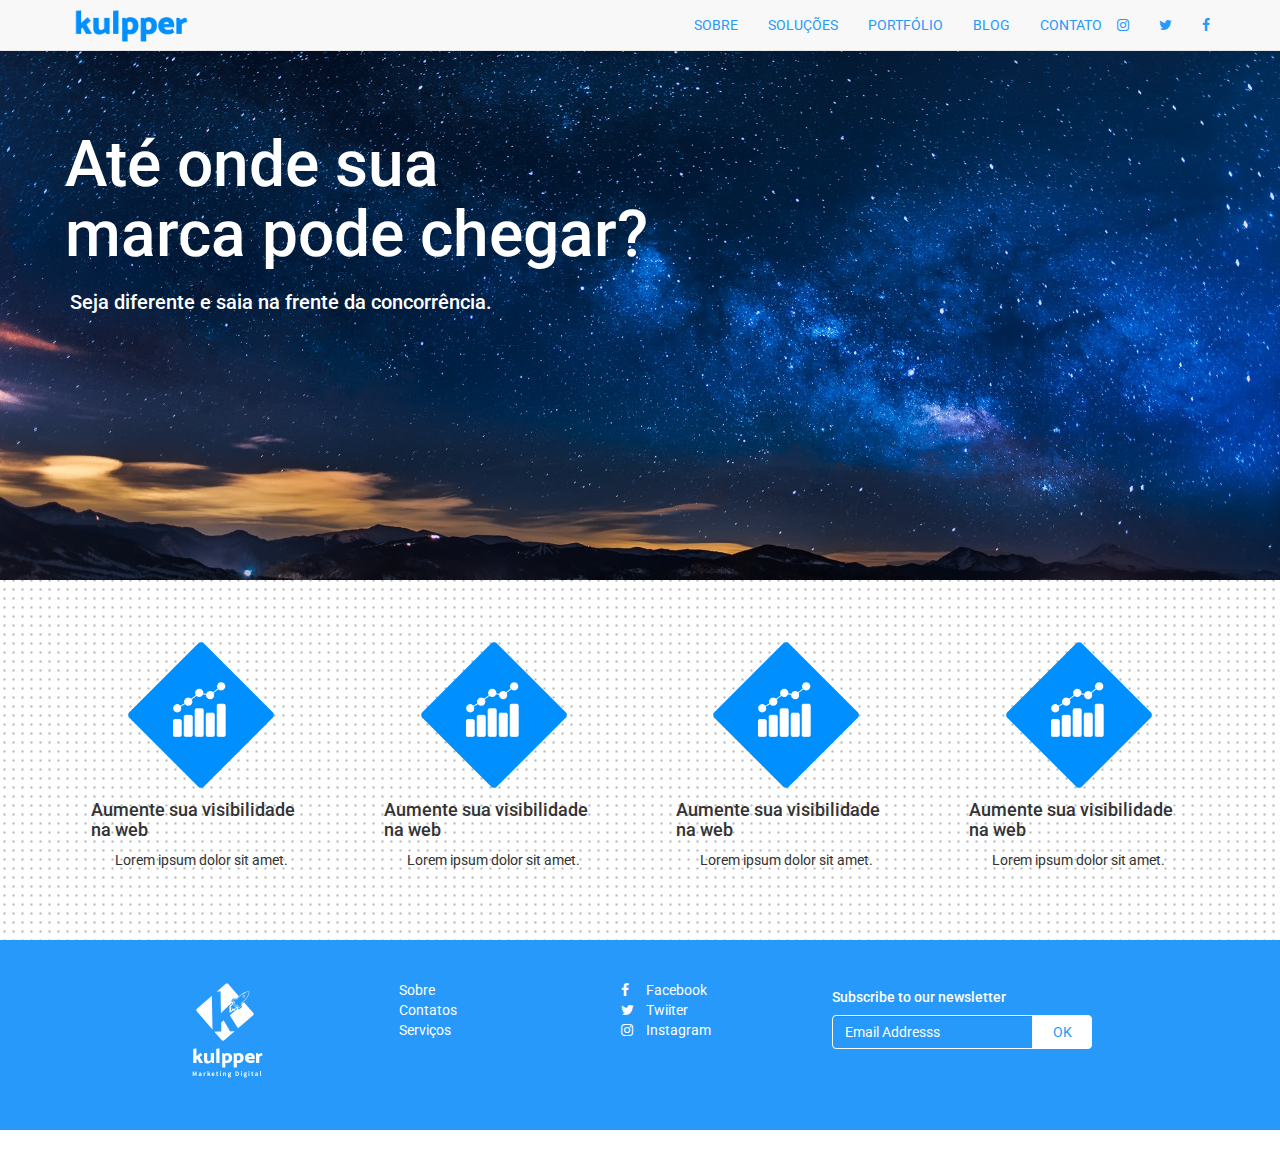
<file: kulpperpage/index.html>
<!DOCTYPE html>
<html lang="pt-br">

<head>
	<meta charset="UTF-8">
	<meta name="viewport" content="width=device-width, initial-scale=1, maximum-scale=1, user-scalable=no">
	<meta http-equiv="X-UA-Compatible" content="ie=edge">
	<link rel="stylesheet" href="assets/libs/bootstrap-3.3.7-dist/css/bootstrap.min.css">
	<link rel="stylesheet" href="assets/css/kulpper-style.css">
	<link rel="stylesheet" href="assets/fonts/font-awesome-4.7.0/css/font-awesome.min.css">
	<link href="https://fonts.googleapis.com/css?family=Roboto" rel="stylesheet">
	<style>
		@import url('https://fonts.googleapis.com/css?family=Roboto');
		</style>
	<title>Kulpper</title>
</head>

<body>
	
	
	<nav class="navbar navbar-default navbar-fixed-top">
		<div class="container">
			<div class="navbar-header">
				<button type="button" class="navbar-toggle" data-toggle="collapse" data-target="#menu-cola">
					<span class="icon-bar"></span>
					<span class="icon-bar"></span>
					<span class="icon-bar"></span>
				</button>
				<a class="navbar-brand" href="#">
					<img src="assets/img/kulpper-nav.png" alt="kulpper logo">
				</a>
			</div>
			
			<!-- Collect the nav links, forms, and other content for toggling -->
			<div class="navbar-collapse collapse nav-colap" id="menu-cola">
				<div id="rede-sociais-nav">
					<ul class="nav navbar-nav navbar-right">
						<li>
							<a href="#"><i class="fa fa-instagram" aria-hidden="true"></i></a>
						</li>
						<li>
							<a href="#"><i class="fa fa-twitter" aria-hidden="true"></i></a>
						</li>
						<li>
							<a href="#"><i class="fa fa-facebook" aria-hidden="true"></i></a>
						</li>
					</ul>
				</div>
				
				<div id="menu-nav">
					<ul class="nav navbar-nav navbar-right">
						<li><a href="#">SOBRE</a></li>
						<li><a href="#">SOLUÇÕES</a></li>
						<li><a href="#">PORTFÓLIO</a></li>
						<li><a href="#">BLOG </a></li>
						<li><a href="#">CONTATO</a></li>
					</ul>
				</div>
			</div>
			
			<!-- /.navbar-collapse -->
		</div>
		<!-- /.container-fluid -->
	</nav>
	
	<div id="headerKulpper">
		<div class="container">
			<div class="row">
				<div id="hdKulpper">
					<h1>
						Até onde sua<br> marca pode chegar?</h1>
						<h3>Seja diferente e saia na frente da concorrência.</h3>
					</div>
				</h1>
			</div>
		</div>
		
	</div>
	
	<div class="container">
		<div class="row ">
			
			
			<div id="features">
				<div class="col-lg-3 col-md-3 col-xs-6 caracteristicas">
					<img src="assets/img/feature.png" alt="features">
					<h4>Aumente sua visibilidade na web</h4>
					<p>Lorem ipsum dolor sit amet.</p>
				</div>
				<div class="col-lg-3 col-md-3 col-xs-6 caracteristicas">
					<img src="assets/img/feature.png" alt="features">
					<h4>Aumente sua visibilidade na web</h4>
					<p>Lorem ipsum dolor sit amet.</p>
				</div>
				<div class="col-lg-3 col-md-3 col-xs-6 caracteristicas">
					<img src="assets/img/feature.png" alt="features">
					<h4>Aumente sua visibilidade na web</h4>
					<p>Lorem ipsum dolor sit amet.</p>
				</div>
				<div class="col-lg-3 col-md-3 col-xs-6 caracteristicas">
					<img src="assets/img/feature.png" alt="features">
					<h4>Aumente sua visibilidade na web</h4>
					<p>Lorem ipsum dolor sit amet.</p>
				</div>
			</div>
		</div>
	</div>
	
	<footer>
		
		<div class="container">
			<div class="row footerF">
				<div class="logo-footer col-sm-2 col-md-3 col-lg-3">
					<img src="assets/img/kulpper-logo-footer.png" alt="kulpper-logo" height="100">
				</div>
				
				<div class="menu-footer col-sm-5 col-md-3 col-lg-3">
					<ul>
						<li><a href="#">Sobre</a></li>
						<li><a href="#">Contatos</a></li>
						<li><a href="#">Serviços</a></li>
					</ul>
				</div>
				
				<div class="rede-social-footer col-sm-5 col-md-3 col-lg-3">
					<ul>
						<li>
							<a href="#">
								<i class="fa fa-facebook" aria-hidden="true"></i>Facebook
								
							</a>
						</li>
						<li>
							<a href="#">
								<i class="fa fa-twitter" aria-hidden="true"></i>Twiiter
							</a>
						</li>
						<li>
							<a href="#">
								<i class="fa fa-instagram" aria-hidden="true"></i>Instagram
								
							</a>
						</li>
					</ul>
				</div>
				
				<div class="subscribe-footer col-sm-12 col-sm-3 col-md-3 col-lg-3">
					<h5>Subscribe to our newsletter</h5>
					
					<div class="input-group">
						<input type="text" class="form-control" placeholder="Email Addresss">
						<span class="input-group-btn">
							<button class="btn btn-default" type="button">OK</button>
						</span>
					</div>
					<!-- /input-group -->
				</div>
				
			</div>
		</div>
		<a href="#" class="scrollToTop">
			<span class="glyphicon glyphicon-menu-up"></span>
		</a>
		
	</footer>
	
	<!-- Scripts JS -->
	<script src="assets/libs/jquery321/jquery-3.2.1.min.js"></script>
	<script src="assets/libs/bootstrap-3.3.7-dist/js/bootstrap.min.js"></script>
	<script>
		$(document).ready(function(){

			//Verifica se a Janela está no topo
			$(window).scroll(function(){
				if ($(this).scrollTop() > 100) {
					if($(this).scrollTop() >= 400) {  
						$('.scrollToTop').fadeIn();
						// $('.scrollToTop').fadeOut();
						// $('.button-back-to-top-footer').fadeIn();
					}
					else{
						$('.scrollToTop').fadeIn();
					}
				}
				else {  
					//$('.button-back-to-top-footer').fadeOut();
					$('.scrollToTop').fadeOut();
				}
			});

			//Ao clicar redireciona para o topo
			$('.scrollToTop').click(function(){
				$('html, body').animate({scrollTop : 0},800);
				return false;
			});

		});
	</script>
</body>
</html>
</file>
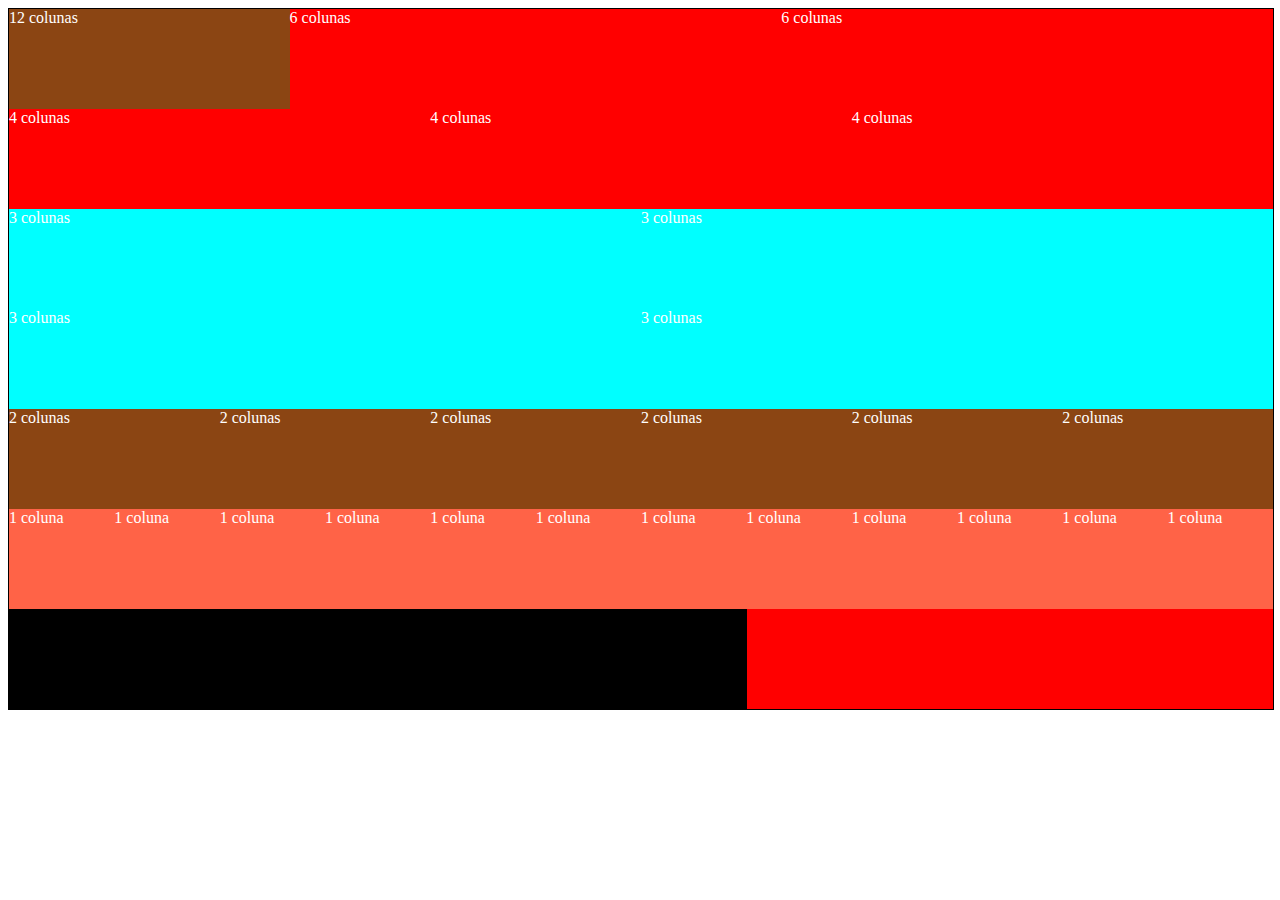
<file: design/Responsive/run-responsive.html>
<!DOCTYPE html>
<html>
<head>
<title></title>
<link rel="stylesheet" href="css/style-run-responsive.css">
</head>
<body>
<div class="container">
        <div class="flex-item12">12 colunas</div>   

        <div class="flex-item6">6 colunas</div>     
        <div class="flex-item6">6 colunas</div> 
  
        <div class="flex-item4">4 colunas</div>     
        <div class="flex-item4">4 colunas</div>     
        <div class="flex-item4">4 colunas</div>     

        <div class="flex-item3">3 colunas</div>     
        <div class="flex-item3">3 colunas</div>     
        <div class="flex-item3">3 colunas</div>    
        <div class="flex-item3">3 colunas</div> 

        <div class="flex-item11">2 colunas</div>   
        <div class="flex-item12">2 colunas</div>  
        <div class="flex-item13">2 colunas</div>   
        <div class="flex-item14">2 colunas</div>   
        <div class="flex-item15">2 colunas</div>   
        <div class="flex-item16">2 colunas</div>   
        <div class="flex-item17">1 coluna</div>   
        <div class="flex-item18">1 coluna</div>   
        <div class="flex-item19">1 coluna</div>   
        <div class="flex-item20">1 coluna</div>   
        <div class="flex-item21">1 coluna</div>  
        <div class="flex-item22">1 coluna</div>   
        <div class="flex-item23">1 coluna</div>   
        <div class="flex-item24">1 coluna</div>  
        <div class="flex-item25">1 coluna</div>   
        <div class="flex-item26">1 coluna</div>  
        <div class="flex-item27">1 coluna</div>  
        <div class="flex-item28">1 coluna</div>   
    
    <div class="flex-item2">
 
    </div>

    <div class="flex-item4">
    </div>

</div>


</body>
</html>
</file>
<file: kulpperpage/assets/css/kulpper-style.css>
/**
Cores:

Azul de todo o siter: #2699FB
Fotes Escuras: #141F21
**/
body{
	padding: 0px;
	margin: 0px;
	background-image: url("../img/background.png");
    background-size: 1px 0px 1px;
	font-family: 'Roboto', serif;
}


.navbar-brand img{
	height: 40px;
	
	margin-top: -10px;
}
.navbar-default .navbar-nav>li>a {
    color: #2699FB;
} 
#menu-cola {

}


#features {
	height: auto;
	width: 100%;
	display: flex;
	flex-direction:row; /*quando for mobile na media query lenbrar de colocar coluwn */
	justify-content:space-around;
	flex-wrap: wrap;
	
	
}

#features div {
	height: 320px;
	width: 250px;
	margin: 20px -20px;
	display: flex;
	flex-direction: column;
	justify-content: center;
	align-items: center;
}

#features div img {
	height: 150px;
	width: 150px;
}


/* header */


#headerKulpper{
	font-family: 'Roboto', serif;
	color: #FFF;
	margin-top: 0px;
	background-image: url("../img/fundo-header.jpeg");
	background-repeat: no-repeat;
	background-size: cover;
	height: 600px;
	width:100%;
	margin-top: -20px;
}

#headerKulpper h1 {
	margin-top: 100px;
	margin-bottom: 15px;
	font-size: 30pt;
}

#hdKulpper h1 {
	margin-top: 150px;
	margin-left: 10px; 
	font-size: 48pt;
}

#hdKulpper h3 {
	margin-left: 15px; 
	font-size: 15pt;
}
/* fim header */

/*footer */

footer{
	background-color: #2699FB;
	color: #FFF;
	width: 100%;
	padding: 30px 0px;
}

footer .row{
	display: flex;
	justify-content: space-around;
	flex-direction:row;
	flex-wrap: wrap;
}

.logo-footer {
	height:110px;
	width: 110px;
	margin: 20px 30px;
}

.menu-footer{
	height: 110px;
	width: 150px;
	margin: 20px 30px;
}

.rede-social-footer {
	height: 110px;
	width: 180px;
	margin: 20px 30px;
}

.subscribe-footer {
	height: 110px;
	width: 300px;
	margin: -30px 40px;
}

footer .row>div {
	margin: 10px 0px;
}
footer ul{
	list-style: none;
}

footer ul li a {
	text-decoration:none;
	color: #FFF;
}

footer ul li a:hover {
	text-decoration:none;
	text-shadow: 1px 1px 2px #FFF, 0 0 25px white, 0 0 5px #2699FB;
}

footer ul li a i {
	width: 5px;
	margin-right: 20px;
}

.button-back-to-top-footer{
	margin-left: 100px;
	background-color: #FFF;
	color: #2699FB;
	position: static;
	width: 100px;

}

.scrollToTop{   
    position:fixed;
    bottom:70px; 
    right:40px;
	display:none;
	background-color: #2699FB;
	color: white;
	border-radius: 100%;
	padding: 15px;
}

footer .form-control{
	background-color: #2699FB;
	color: #FFF;
	border: 1px solid #FFF;
	width: 300px;
}

footer .input-group {
	width: 260px;
}


.form-control::-webkit-input-placeholder { /* WebKit browsers */
  color: #fff;
}

.form-control:-moz-placeholder { /* Mozilla Firefox 4 to 18 */
  color: #fff;
}

.form-control::-moz-placeholder { /* Mozilla Firefox 19+ */
  color: #fff;
}

.form-control:-ms-input-placeholder { /* Internet Explorer 10+ */
  color: #fff;
}

.btn-default {
    color: #2699FB;
    background-color: #fff;
    border-color: #FFF;
    width: 60px;
}

/* fim footer */

/** medias queries **/

/* para quando a tela chegar em 900px */
@media screen and (max-width: 900px)	{
	
	#features {
		flex-direction: row;
	}
}

@media screen and (max-width: 880px)	{
	footer {
		flex-direction: row;
	}
	
}

@media screen and (max-width: 767px){
	#menu-cola.collapsing {
		display: flex;
		justify-content: space-between;
		flex-direction: row;
		text-align: center;
		align-items: center;
	}


	#menu-cola.collapse.in {
		display: flex;
		justify-content: space-between;
		flex-direction: row;
		text-align: center;
		align-items: center;
	}

	#rede-sociais-nav {
		display: flex;
		flex-direction: row;
		justify-content: space-between;
	}
	
}

@media screen and (max-width: 720px) {

	#hdKulpper h1 {
		font-size: 30pt;
	}

	#hdKulpper h3 {
		font-size: 13pt;
	}

	.subscribe-footer {
		height: 110px;
		width: 100%;
	}

	footer .input-group {
		width: 100%;
	}
	
}
/*  para quando a tela chegar a 480*/
@media screen and (max-width: 480px)	{

	#hdKulpper h1 {
		font-size: 25pt;
	}
	#hdKulpper h3 {
		font-size: 12pt;
	}
	
	#features {
		flex-direction: column;
		align-items: center;
	}
}
</file>
<file: design/Responsive/css/style-run-responsive.css>
.container
{
    display: flex;
    width: 100%;
    flex-wrap: wrap;
    border: 1px solid black;

    color: white;
}

.container div
{
    flex-grow: 1;
    flex-shrink: 1;
}

.flex-item1
{
    flex-basis: 100%;
    height: 100px;
    background-color: forestgreen;
}

/* ================ PARTE de 2 Quadrados Valor Padrão 50% =========================*/

.flex-item2
{
    flex-basis: 50%;
    height: 100px;
    background-color: black;
}

.flex-item3
{
   
    flex-basis: 50%;
    height: 100px;
    background-color: aqua;
}

/* ================ PARTE de 3 Quadrados Valor Padrão 33.3% =========================*/

.flex-item4{
    flex-basis: 33.3%;
    height: 100px;
    background-color: red;
}

.flex-item5{
    flex-basis: 33.3%;
    height: 100px;
    background-color: red;
}

.flex-item6{
    flex-basis: 33.3%;
    height: 100px;
    background-color: red;
}


/* ================ PARTE de 4 Quadrados Valor Padrão 25% =========================*/


.flex-item7{
    flex-basis: 25%;
    height: 100px;
    background-color: blue;

}

.flex-item8{
    flex-basis: 25%;
    height: 100px;
    background-color: blue;

}

.flex-item9{
    flex-basis: 25%;
    height: 100px;
    background-color: blue;

}

.flex-item10{
    flex-basis: 25%;
    height: 100px;
    background-color: blue;

}


/* ================ PARTE de 6 Quadrados Valor Padrão 16.6% =========================*/


.flex-item11{
    flex-basis: 16.6%;
    height: 100px;
    background-color: saddlebrown;

}

.flex-item12{
    flex-basis: 16.6%;
    height: 100px;
    background-color: saddlebrown;

}

.flex-item13{
    flex-basis: 16.6%;
    height: 100px;
    background-color: saddlebrown;

}

.flex-item14{
    flex-basis: 16.6%;
    height: 100px;
    background-color: saddlebrown;

}

.flex-item15{
    flex-basis: 16.6%;
    height: 100px;
    background-color: saddlebrown;

}

.flex-item16{
    flex-basis: 16.6%;
    height: 100px;
    background-color: saddlebrown;

}

/* ================ PARTE de 6 Quadrados Valor Padrão 16.6% =========================*/

.flex-item17{
    flex-basis: 8.3%;
    height: 100px;
    background-color: tomato;

}

.flex-item18{
    flex-basis: 8.3%;
    height: 100px;
    background-color: tomato;

}

.flex-item19{
    flex-basis: 8.3%;
    height: 100px;
    background-color: tomato;

}

.flex-item20{
    flex-basis: 8.3%;
    height: 100px;
    background-color: tomato;

}

.flex-item21{
    flex-basis: 8.3%;
    height: 100px;
    background-color: tomato;

}

.flex-item22{
    flex-basis: 8.3%;
    height: 100px;
    background-color: tomato;
}

.flex-item23{
    flex-basis: 8.3%;
    height: 100px;
    background-color: tomato;

}

.flex-item24{
    flex-basis: 8.3%;
    height: 100px;
    background-color: tomato;
}

.flex-item25{
    flex-basis: 8.3%;
    height: 100px;
    background-color: tomato;
}

.flex-item26{
    flex-basis: 8.3%;
    height: 100px;
    background-color: tomato;

}

.flex-item27{
    flex-basis: 8.3%;
    height: 100px;
    background-color: tomato;
}

.flex-item28{
    flex-basis: 8.3%;
    height: 100px;
    background-color: tomato;
}

.flex-item29{
    flex-basis: 8.3%;
    height: 100px;
    background-color: tomato;

}
</file>
